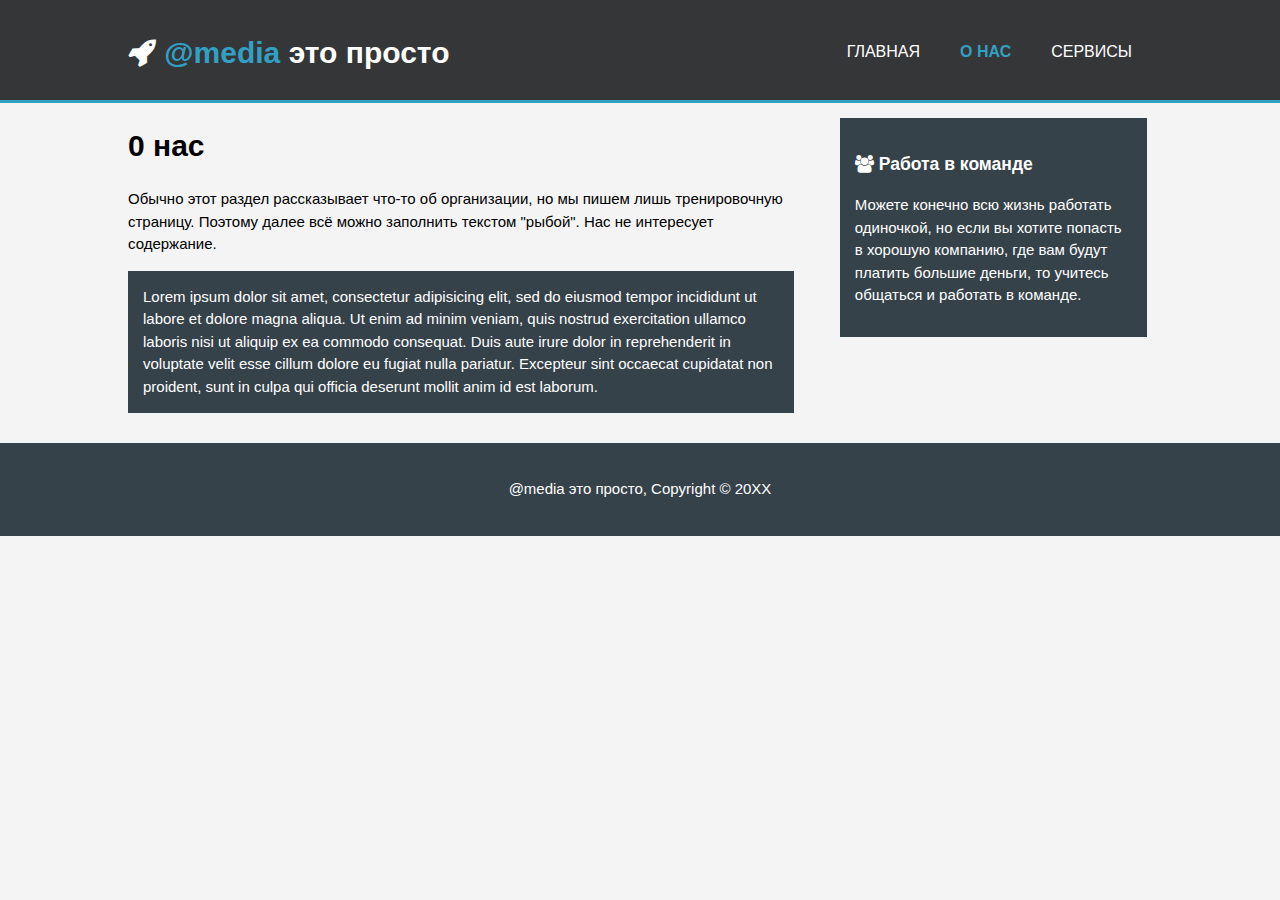
<file: about.html>
<!DOCTYPE html>
<html>
    <head>
        <meta charset="utf-8">
        <meta name="viewport" content="width=device-width">
        <meta name="description" content="Пример для изучения правила @media">

        <title>@media</title>
        <link rel="stylesheet" href="css/style.css">
        <link rel="stylesheet" href="css/font-awesome.min.css">
    </head>
    <body>
        <header>
            <div class="container">
                <div>
                    <h1><span class="fa fa-rocket"></span> <span class="highlight">@media</span> это просто</h1>
                </div>
                <nav>
                    <ul>
                        <li><a href="index.html">Главная</a></li>
                        <li class="current"><a href="about.html">О нас</a></li>
                        <li><a href="services.html">Сервисы</a></li>
                    </ul>
                </nav>
            </div>
        </header>
        <main>
            <div class="container">
                <article id="main-col">
                    <h1 class="page-title">0 нас</h1>
                    <p>
                        Обычно этот раздел рассказывает что-то об организации, но мы пишем лишь тренировочную страницу.
                        Поэтому далее всё можно заполнить текстом "рыбой". Нас не интересует содержание.
                    </p>
                    <p class="dark">
                        Lorem ipsum dolor sit amet, consectetur adipisicing elit, sed do eiusmod
                        tempor incididunt ut labore et dolore magna aliqua. Ut enim ad minim veniam,
                        quis nostrud exercitation ullamco laboris nisi ut aliquip ex ea commodo
                        consequat. Duis aute irure dolor in reprehenderit in voluptate velit esse
                        cillum dolore eu fugiat nulla pariatur. Excepteur sint occaecat cupidatat non
                        proident, sunt in culpa qui officia deserunt mollit anim id est laborum.
                    </p>
                </article>
                <aside id="sidebar">
                    <div class="dark">
                        <h3><span class="fa fa-users"></span> Работа в команде</h3>
                        <p>Можете конечно всю жизнь работать одиночкой, но если вы хотите попасть
                        в хорошую компанию, где вам будут платить большие деньги,
                        то учитесь общаться и работать в команде.</p>
                    </div>
                </aside>
            </div>
        </main>
        <footer>
            <p>@media это просто, Copyright &copy; 20XX</p>
        </footer>
    </body>
</html>
</file>
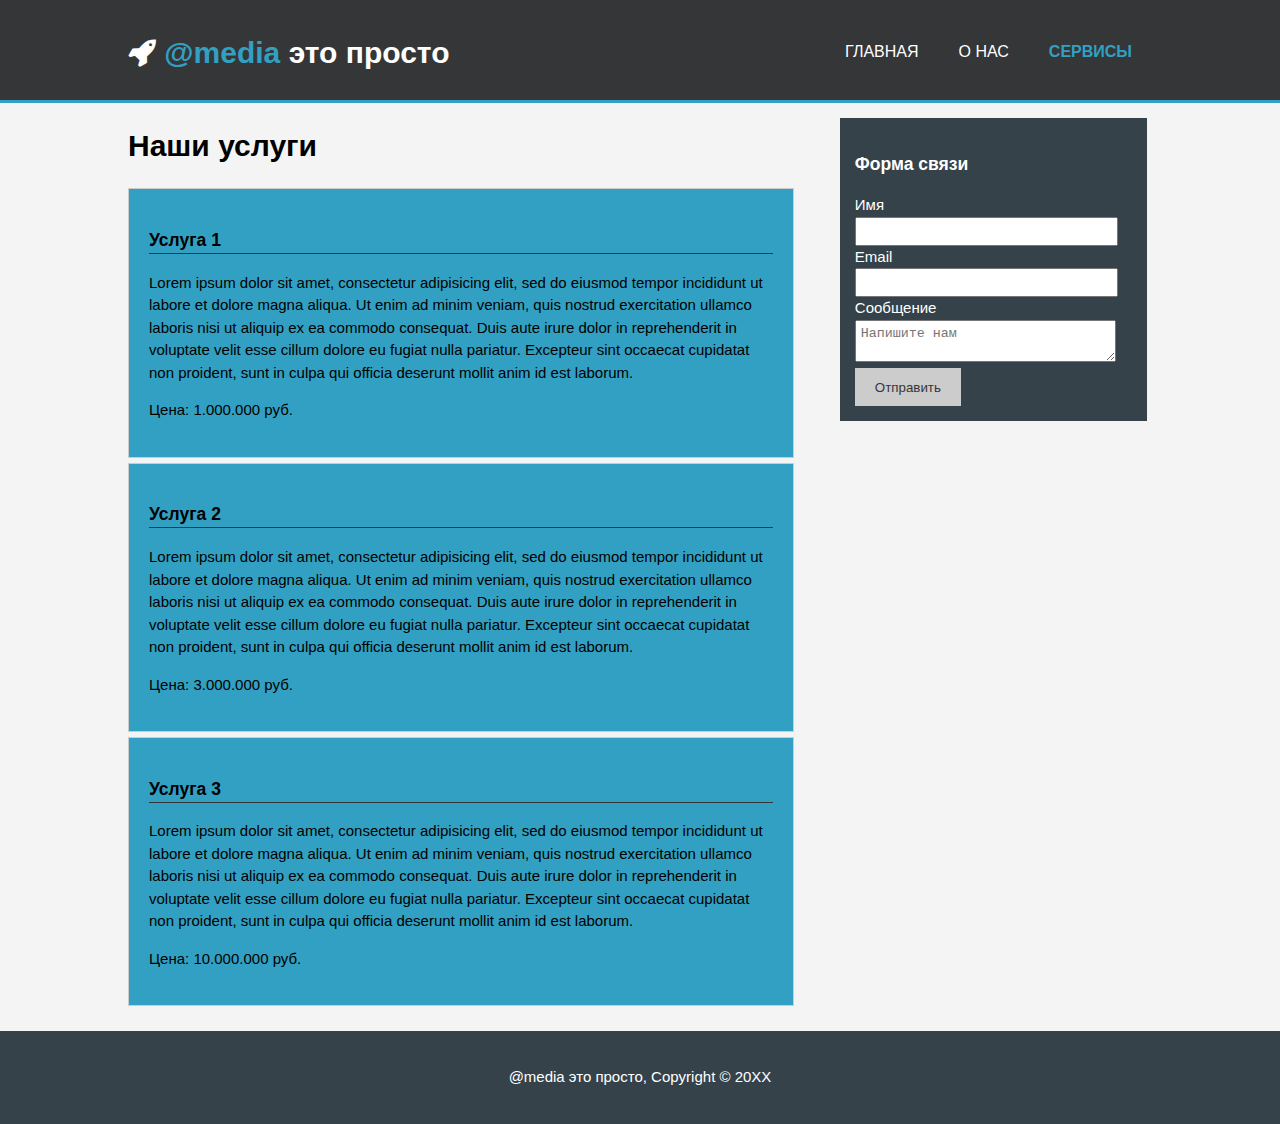
<file: services.html>
<!DOCTYPE html>
<html>
    <head>
        <meta charset="utf-8">
        <meta name="viewport" content="width=device-width">
        <meta name="description" content="Пример для изучения правила @media">

        <title>@media</title>
        <link rel="stylesheet" href="css/style.css">
        <link rel="stylesheet" href="css/font-awesome.min.css">
    </head>
    <body>
        <header>
            <div class="container">
                <div>
                    <h1><span class="fa fa-rocket"></span> <span class="highlight">@media</span> это просто</h1>
                </div>
                <nav>
                    <ul>
                        <li><a href="index.html">Главная</a></li>
                        <li><a href="about.html">О нас</a></li>
                        <li class="current"><a href="services.html">Сервисы</a></li>
                    </ul>
                </nav>
            </div>
        </header>

        <main>
            <div class="container">
                <article id="main-col">
                    <h1 class="page-title">Наши услуги</h1>
                    <ul id="services">
                        <li>
                            <h3>Услуга 1</h3>
                            <p>
                            Lorem ipsum dolor sit amet, consectetur adipisicing elit, sed do eiusmod
                            tempor incididunt ut labore et dolore magna aliqua. Ut enim ad minim veniam,
                            quis nostrud exercitation ullamco laboris nisi ut aliquip ex ea commodo
                            consequat. Duis aute irure dolor in reprehenderit in voluptate velit esse
                            cillum dolore eu fugiat nulla pariatur. Excepteur sint occaecat cupidatat non
                            proident, sunt in culpa qui officia deserunt mollit anim id est laborum.
                            </p>
                            <p>Цена: 1.000.000 руб.</p>
                        </li>
                        <li>
                            <h3>Услуга 2</h3>
                            <p>
                            Lorem ipsum dolor sit amet, consectetur adipisicing elit, sed do eiusmod
                            tempor incididunt ut labore et dolore magna aliqua. Ut enim ad minim veniam,
                            quis nostrud exercitation ullamco laboris nisi ut aliquip ex ea commodo
                            consequat. Duis aute irure dolor in reprehenderit in voluptate velit esse
                            cillum dolore eu fugiat nulla pariatur. Excepteur sint occaecat cupidatat non
                            proident, sunt in culpa qui officia deserunt mollit anim id est laborum.
                            </p>
                            <p>Цена: 3.000.000 руб.</p>
                        </li>
                        <li>
                            <h3>Услуга 3</h3>
                            <p>
                            Lorem ipsum dolor sit amet, consectetur adipisicing elit, sed do eiusmod
                            tempor incididunt ut labore et dolore magna aliqua. Ut enim ad minim veniam,
                            quis nostrud exercitation ullamco laboris nisi ut aliquip ex ea commodo
                            consequat. Duis aute irure dolor in reprehenderit in voluptate velit esse
                            cillum dolore eu fugiat nulla pariatur. Excepteur sint occaecat cupidatat non
                            proident, sunt in culpa qui officia deserunt mollit anim id est laborum.
                            </p>
                            <p>Цена: 10.000.000 руб.</p>
                        </li>
                    </ul>
                </article>

                <aside id="sidebar">
                    <div class="dark">
                        <h3>Форма связи</h3>
                        <form action="" class="contact">
                            <div>
                                <label>Имя</label>
                                <input type="text">
                            </div>
                            <div>
                                <label>Email</label>
                                <input type="email">
                            </div>
                            <div>
                                <label>Сообщение</label>
                                <textarea placeholder="Напишите нам"></textarea>
                            </div>
                            <button class="button_1" type="submit">Отправить</button>
                        </form>
                    </div>
                </aside>
            </div>
        </main>

        <footer>
            <p>@media это просто, Copyright &copy; 20XX</p>
        </footer>
</html>
</file>
<file: css/style.css>
body {
    font: 15px/1.5 Arial, Helvetica, sans-serif;
    padding: 0;
    margin: 0;
    background-color: #f4f4f4;
}
.container {
    width: 80%;
    margin: auto;
    overflow: hidden;
}

.dark {
    padding: 15px;
    background: #35424a;
    color: #ffffff;
    margin-top: 10px;
    margin-bottom: 10px;
}

ul {
    margin: 0;
    padding: 0;
}

header {
    background: #353637;
    color: #ffffff;
    padding-top: 30px;
    min-height: 70px;
    border-bottom: #32a0c2 3px solid;
}

header a {
    color: #ffffff;
    text-decoration: none;
    text-transform: uppercase;
    font-size: 16px;
}

header li {
    float: left;
    display: inline;
    padding: 0 20px 0 20px;
}

.container > div {
    float: left;
}

.container > div > h1 {
    margin: 0;
}

header nav {
    float: right;
    margin-top: 10px;
}

.container > div > h1 > span:nth-child(2),
header .current a {
    color: #32a0c2;
    font-weight: bold;
}

header a:hover {
    color: #cccccc;
    font-weight: bold;
}

#showcase {
    min-height: 400px;
    background:url("../img/headerbg.jpg") no-repeat center;
    background-size: cover;
    text-align: center;
    color: #ffffff;
}

#showcase h1 {
    margin-top: 100px;
    font-size: 55px;
    margin-bottom: 10px;
}

#showcase p {
    font-size: 20px;
}

#newsletter {
    padding: 15px;
    color: #ffffff;
    background: #353637;
}

#newsletter h1 {
    float: left;
}
#newsletter form {
    float: right;
    margin-top: 15px;
}

#newsletter input[type="email"] {
    padding: 4px;
    height: 25px;
    width: 250px;
}

.button_1 {
    height: 38px;
    background: #cccccc;
    border: 0;
    padding-left: 20px;
    padding-right: 20px;
    color: #353637;
}
#boxes {
    margin-top: 20px;
}

#boxes .box {
    float:left;
    text-align: center;
    width: 30%;
    padding: 10px;
}

footer {
    padding: 20px;
    margin-top: 20px;
    color: #ffffff;
    background-color: #35424a;
    text-align: center;
}

aside#sidebar {
    float: right;
    width: 30%;
    padding: 5px;
}

article#main-col {
    float: left;
    width: 65%;
}

aside#sidebar input, aside#sidebar textarea {
    width: 90%;
    padding: 5px;
}

ul#services li {
    list-style: none;
    padding: 20px;
    border: #cccccc solid 1px;
    margin-bottom: 5px;
    background: #32a0c2;
}

ul#services h3 {
    border-bottom: #353637 solid 1px;
}

@media(max-width: 768px) {
    .container > div,
    header nav,
    header nav li,
    #newsletter h1,
    #newsletter form,
    #boxes .box,
    article#main-col,
    aside#sidebar {
        float: none;
        text-align: center;
        width: 100%;
    }

    header {
        padding-bottom: 20px;
    }

    #showcase h1 {
        margin-top: 40px;
    }

    #newsletter button {
        display: block;
        width: 100%;
    }

    #newsletter form input[type="email"],
    .contact input,
    .contact textarea,
    .contact label{
        width: 100%;
        margin-bottom: 5px;
    }
}
</file>
